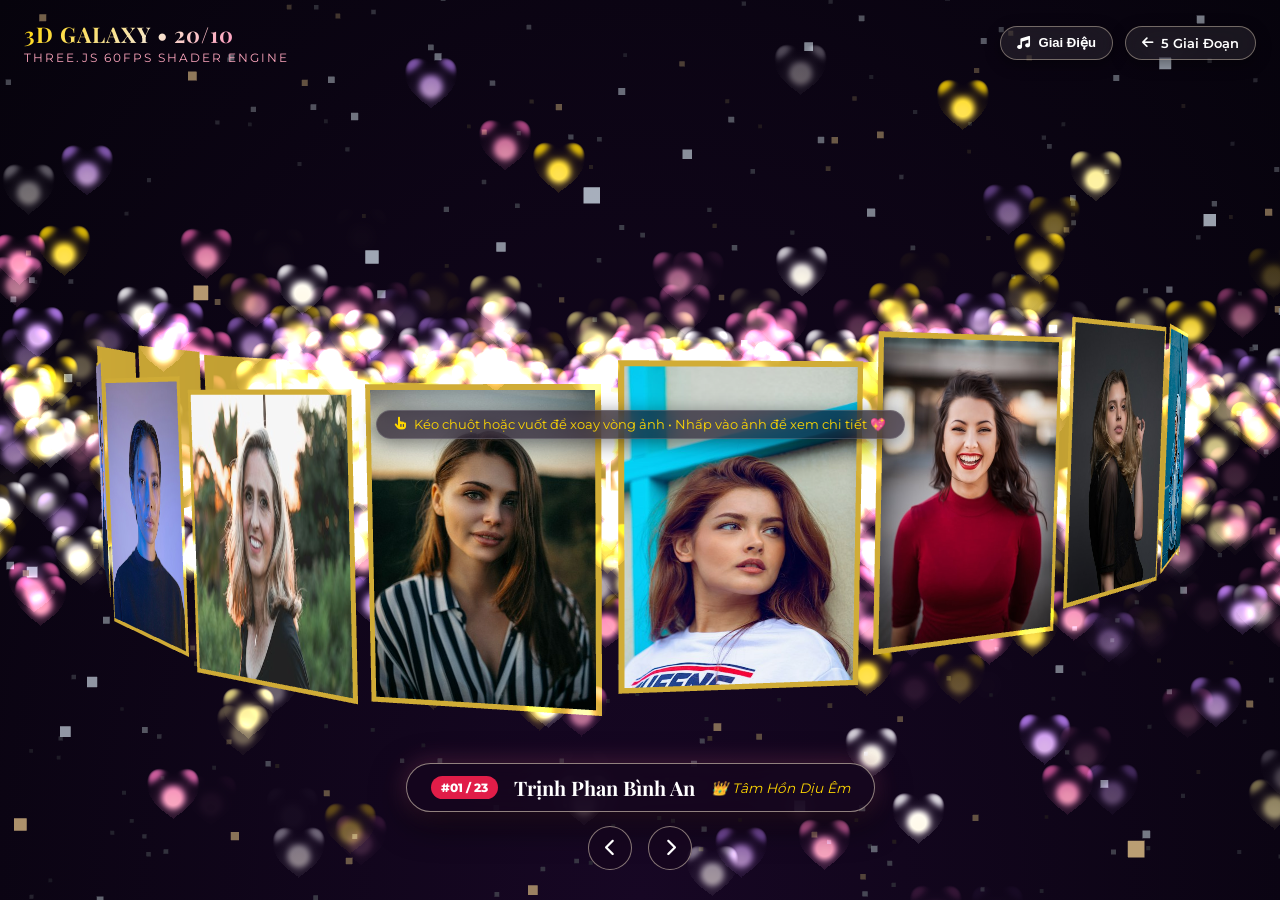
<file: galaxy_three.html>
<!DOCTYPE html>
<html lang="vi">
<head>
  <meta charset="UTF-8">
  <meta name="viewport" content="width=device-width, initial-scale=1.0, user-scalable=no">
  <title>Thiên Hà 3D 20/10 - Three.js WebGL 60FPS Experience</title>

  <!-- Local Google Fonts (Offline Ready) -->
  <link rel="stylesheet" href="libs/google-fonts.css">

  <!-- Font Awesome Pro / Free Icons (Offline Ready) -->
  <link rel="stylesheet" href="libs/fontawesome/css/all.min.css">

  <!-- Three.js r128 Library (Offline Ready) -->
  <script src="libs/three.min.js"></script>

  <style>
    * {
      box-sizing: border-box;
      margin: 0;
      padding: 0;
      -webkit-tap-highlight-color: transparent;
    }

    body, html {
      width: 100%;
      height: 100%;
      overflow: hidden;
      background: radial-gradient(ellipse at bottom, #170724 0%, #06030c 100%);
      font-family: 'Montserrat', sans-serif;
      color: #ffffff;
      touch-action: none;
    }

    /* Khung chứa WebGL Canvas */
    #threeCanvasContainer {
      position: absolute;
      top: 0;
      left: 0;
      width: 100%;
      height: 100%;
      z-index: 1;
    }

    /* Lớp giao diện HUD (Heads-Up Display) */
    .galaxy-hud {
      position: absolute;
      top: 0;
      left: 0;
      width: 100%;
      height: 100%;
      z-index: 10;
      pointer-events: none;
      display: flex;
      flex-direction: column;
      justify-content: space-between;
      padding: 20px 24px;
    }

    /* Header thanh tiêu đề */
    .hud-header {
      display: flex;
      justify-content: space-between;
      align-items: center;
      pointer-events: all;
    }

    .brand-title {
      font-family: 'Playfair Display', serif;
      font-size: 1.35rem;
      font-weight: 700;
      background: linear-gradient(135deg, #ffd700, #f7e7ce, #ff69b4);
      -webkit-background-clip: text;
      -webkit-text-fill-color: transparent;
      letter-spacing: 1px;
    }

    .brand-subtitle {
      font-size: 0.75rem;
      color: #fca5bc;
      letter-spacing: 2px;
      text-transform: uppercase;
      display: block;
      margin-top: 2px;
    }

    .hud-actions {
      display: flex;
      gap: 12px;
    }

    .hud-btn {
      background: rgba(255, 255, 255, 0.08);
      border: 1px solid rgba(247, 231, 206, 0.4);
      backdrop-filter: blur(16px);
      color: #ffffff;
      padding: 8px 16px;
      border-radius: 30px;
      font-size: 0.82rem;
      font-weight: 600;
      cursor: pointer;
      display: inline-flex;
      align-items: center;
      gap: 8px;
      transition: all 0.3s cubic-bezier(0.25, 1, 0.5, 1);
      box-shadow: 0 4px 15px rgba(0, 0, 0, 0.4);
      text-decoration: none;
    }

    .hud-btn:hover {
      background: linear-gradient(135deg, #e11d48, #ff4b7d);
      border-color: #ffd700;
      box-shadow: 0 0 20px rgba(255, 215, 0, 0.6);
      transform: translateY(-2px);
    }

    /* Chỉ dẫn tương tác ở giữa */
    .hud-center-hint {
      text-align: center;
      pointer-events: none;
      animation: floatHint 3s ease-in-out infinite alternate;
      margin-top: 20px;
    }

    .hint-badge {
      display: inline-flex;
      align-items: center;
      gap: 8px;
      background: rgba(18, 5, 26, 0.65);
      border: 1px solid rgba(255, 255, 255, 0.15);
      backdrop-filter: blur(12px);
      padding: 6px 18px;
      border-radius: 20px;
      font-size: 0.8rem;
      color: #ffd700;
      box-shadow: 0 4px 20px rgba(0, 0, 0, 0.5);
    }

    @keyframes floatHint {
      0% { transform: translateY(0); opacity: 0.8; }
      100% { transform: translateY(-6px); opacity: 1; }
    }

    /* Thanh thông tin bạn nữ ở dưới cùng */
    .hud-footer {
      display: flex;
      flex-direction: column;
      align-items: center;
      gap: 14px;
      pointer-events: all;
      margin-bottom: 10px;
    }

    /* Thanh Focus Banner */
    .focus-card-banner {
      background: rgba(22, 6, 30, 0.85);
      border: 1.5px solid rgba(247, 231, 206, 0.55);
      backdrop-filter: blur(20px);
      border-radius: 35px;
      padding: 10px 24px;
      display: flex;
      align-items: center;
      gap: 16px;
      box-shadow: 0 10px 35px rgba(0, 0, 0, 0.75), 0 0 25px rgba(255, 105, 180, 0.3);
      max-width: 90%;
      cursor: pointer;
      transition: all 0.3s;
    }

    .focus-card-banner:hover {
      border-color: #ffd700;
      box-shadow: 0 0 35px #ffd700;
      transform: scale(1.03);
    }

    .banner-idx {
      background: #e11d48;
      color: #ffffff;
      padding: 4px 10px;
      border-radius: 12px;
      font-size: 0.78rem;
      font-weight: 800;
    }

    .banner-name {
      font-family: 'Playfair Display', serif;
      font-size: 1.25rem;
      font-weight: 700;
      color: #ffffff;
    }

    .banner-title {
      font-size: 0.85rem;
      color: #ffd700;
      font-style: italic;
    }

    /* Điều khiển xoay Trái / Phải */
    .carousel-arrows-bar {
      display: flex;
      gap: 16px;
    }

    .arrow-round-btn {
      width: 44px;
      height: 44px;
      border-radius: 50%;
      background: rgba(22, 6, 30, 0.75);
      border: 1px solid rgba(247, 231, 206, 0.5);
      backdrop-filter: blur(12px);
      color: #ffffff;
      font-size: 1.1rem;
      display: flex;
      align-items: center;
      justify-content: center;
      cursor: pointer;
      transition: all 0.25s;
    }

    .arrow-round-btn:hover {
      background: #e11d48;
      border-color: #ffd700;
      transform: scale(1.15);
      box-shadow: 0 0 18px #ffd700;
    }

    /* Modal Chi Tiết Lời Chúc (Spotlight Modal) */
    .spotlight-modal {
      position: fixed;
      top: 0;
      left: 0;
      width: 100vw;
      height: 100vh;
      background: rgba(6, 3, 12, 0.85);
      backdrop-filter: blur(16px);
      z-index: 100;
      display: none;
      justify-content: center;
      align-items: center;
      padding: 20px;
    }

    .spotlight-modal.show {
      display: flex;
    }

    .modal-box {
      background: linear-gradient(135deg, #1c092c, #2d0a3d);
      border: 2px solid #ffd700;
      border-radius: 28px;
      max-width: 440px;
      width: 100%;
      padding: 28px;
      text-align: center;
      position: relative;
      box-shadow: 0 25px 70px rgba(0, 0, 0, 0.9), 0 0 40px rgba(255, 105, 180, 0.4);
      animation: zoomModal 0.35s cubic-bezier(0.25, 1, 0.5, 1);
    }

    @keyframes zoomModal {
      from { transform: scale(0.85); opacity: 0; }
      to { transform: scale(1); opacity: 1; }
    }

    .btn-close-modal {
      position: absolute;
      top: 14px;
      right: 18px;
      background: none;
      border: none;
      color: #ffffff;
      font-size: 1.6rem;
      cursor: pointer;
    }

    .modal-crown-tag {
      font-size: 0.82rem;
      color: #ffd700;
      font-weight: 700;
      letter-spacing: 1px;
      margin-bottom: 8px;
    }

    .modal-girl-name {
      font-family: 'Playfair Display', serif;
      font-size: 1.65rem;
      font-weight: 700;
      margin-bottom: 4px;
      color: #ffffff;
    }

    .modal-dob {
      font-size: 0.82rem;
      color: #fca5bc;
      margin-bottom: 18px;
    }

    .modal-wish-content {
      background: rgba(255, 255, 255, 0.05);
      border: 1px solid rgba(255, 255, 255, 0.1);
      border-radius: 18px;
      padding: 16px 20px;
      font-size: 0.95rem;
      line-height: 1.6;
      color: #fce7f3;
      font-style: italic;
      margin-bottom: 20px;
    }

    .modal-btn-done {
      background: linear-gradient(135deg, #e11d48, #ff4b7d);
      border: 1px solid #ffd700;
      color: #ffffff;
      padding: 10px 28px;
      border-radius: 25px;
      font-weight: 700;
      cursor: pointer;
      font-size: 0.9rem;
      box-shadow: 0 0 20px rgba(225, 29, 72, 0.6);
    }

    @media (max-width: 768px) {
      .galaxy-hud { padding: 14px 16px; }
      .brand-title { font-size: 1.15rem; }
      .brand-subtitle { font-size: 0.65rem; }
      .banner-name { font-size: 1.05rem; }
      .banner-title { font-size: 0.75rem; }
      .focus-card-banner { padding: 8px 16px; gap: 10px; }
    }
  </style>
</head>
<body>

  <!-- Khung Canvas Three.js WebGL -->
  <div id="threeCanvasContainer"></div>

  <!-- Giao diện HUD -->
  <div class="galaxy-hud">
    <!-- Header -->
    <header class="hud-header">
      <div>
        <h1 class="brand-title">3D GALAXY • 20/10</h1>
        <span class="brand-subtitle">THREE.JS 60FPS SHADER ENGINE</span>
      </div>
      <div class="hud-actions">
        <button class="hud-btn" id="btnAudioToggle">
          <i class="fa-solid fa-music"></i> <span>Giai Điệu</span>
        </button>
        <a href="index.html" class="hud-btn">
          <i class="fa-solid fa-arrow-left"></i> <span>5 Giai Đoạn</span>
        </a>
      </div>
    </header>

    <!-- Hướng dẫn tương tác -->
    <div class="hud-center-hint">
      <div class="hint-badge">
        <i class="fa-solid fa-hand-pointer fa-bounce"></i>
        <span>Kéo chuột hoặc vuốt để xoay vòng ảnh • Nhấp vào ảnh để xem chi tiết 💖</span>
      </div>
    </div>

    <!-- Footer điều khiển -->
    <footer class="hud-footer">
      <!-- Thanh vinh danh bạn nữ đang ở tiêu điểm -->
      <div class="focus-card-banner" id="focusCardBanner">
        <div class="banner-idx" id="bannerIndex">#01 / 23</div>
        <div class="banner-name" id="bannerName">Trịnh Phan Bình An</div>
        <div class="banner-title" id="bannerTitle">👑 Tâm Hồn Dịu Êm</div>
      </div>

      <!-- Nút điều hướng vòng xoay -->
      <div class="carousel-arrows-bar">
        <button class="arrow-round-btn" id="btnPrev3D" title="Bạn trước"><i class="fa-solid fa-chevron-left"></i></button>
        <button class="arrow-round-btn" id="btnNext3D" title="Bạn tiếp theo"><i class="fa-solid fa-chevron-right"></i></button>
      </div>
    </footer>
  </div>

  <!-- Modal Chi Tiết Từng Bạn Nữ -->
  <div class="spotlight-modal" id="spotlightModal">
    <div class="modal-box">
      <button class="btn-close-modal" id="btnCloseModal">&times;</button>
      <div class="modal-crown-tag" id="modalTag">👑 NÀNG THƠ LỚP 10B1</div>
      <h2 class="modal-girl-name" id="modalName">Trịnh Phan Bình An</h2>
      <p class="modal-dob" id="modalDob"><i class="fa-regular fa-calendar"></i> Sinh nhật: 19/05/2009</p>
      <div class="modal-wish-content" id="modalWish">
        "Chúc Bình An ngày 20/10 ngập tràn niềm vui, cuộc sống lúc nào cũng an yên và hạnh phúc đúng như tên gọi của bạn!"
      </div>
      <button class="modal-btn-done" id="btnModalDone">Gửi Yêu Thương ❤️</button>
    </div>
  </div>

  <!-- Tải file logic Three.js chính -->
  <script src="galaxy_three.js"></script>

  <script>
    // ==========================================================
    // KHỞI ĐỘNG HỆ THỐNG THREE.JS & HUD TƯƠNG TÁC
    // ==========================================================
    window.addEventListener('DOMContentLoaded', () => {
      // 1. Khởi tạo Three.js Scene trong #threeCanvasContainer
      window.ThreeGalaxy.init('threeCanvasContainer');

      // 2. Đồng bộ hóa khi người dùng nhấp vào ảnh trong không gian 3D
      let currentActiveIdx = 0;
      window.onThreeCardFocus = (index, student) => {
        currentActiveIdx = index;
        document.getElementById('bannerIndex').textContent = `#${String(index + 1).padStart(2, '0')} / 23`;
        document.getElementById('bannerName').textContent = student.name;
        document.getElementById('bannerTitle').textContent = `👑 ${student.title}`;

        // Mở Spotlight Modal
        document.getElementById('modalTag').innerHTML = `<i class="fa-solid fa-crown"></i> ${student.title.toUpperCase()}`;
        document.getElementById('modalName').textContent = student.name;
        document.getElementById('modalDob').innerHTML = `<i class="fa-regular fa-calendar"></i> Sinh nhật: ${student.dob}`;
        document.getElementById('modalWish').textContent = `"${student.wish}"`;
        document.getElementById('spotlightModal').classList.add('show');

        playCrystalSound();
      };

      // 3. Nút bấm Prev / Next trên HUD
      const STUDENTS_LIST = window.ThreeGalaxy.CONFIG;
      document.getElementById('btnPrev3D').addEventListener('click', () => {
        currentActiveIdx = (currentActiveIdx - 1 + 23) % 23;
        window.ThreeGalaxy.rotateToCard(currentActiveIdx, null);
        updateBannerOnly(currentActiveIdx);
      });

      document.getElementById('btnNext3D').addEventListener('click', () => {
        currentActiveIdx = (currentActiveIdx + 1) % 23;
        window.ThreeGalaxy.rotateToCard(currentActiveIdx, null);
        updateBannerOnly(currentActiveIdx);
      });

      // Nhấp vào Banner để mở Modal
      document.getElementById('focusCardBanner').addEventListener('click', () => {
        document.getElementById('spotlightModal').classList.add('show');
      });

      // Đóng Modal
      document.getElementById('btnCloseModal').addEventListener('click', () => {
        document.getElementById('spotlightModal').classList.remove('show');
      });
      document.getElementById('btnModalDone').addEventListener('click', () => {
        document.getElementById('spotlightModal').classList.remove('show');
      });

      function updateBannerOnly(idx) {
        // Lấy tên từ STUDENTS_DATA có sẵn trong galaxy_three.js
        const student = STUDENTS_DATA[idx];
        if (student) {
          document.getElementById('bannerIndex').textContent = `#${String(idx + 1).padStart(2, '0')} / 23`;
          document.getElementById('bannerName').textContent = student.name;
          document.getElementById('bannerTitle').textContent = `👑 ${student.title}`;
          playCrystalSound();
        }
      }

      // 4. Âm thanh Web Audio Synthesizer du dương lãng mạn
      let audioCtx = null;
      let isPlayingAudio = false;
      let melodyInterval = null;

      function playCrystalSound() {
        if (!audioCtx) audioCtx = new (window.AudioContext || window.webkitAudioContext)();
        if (audioCtx.state === 'suspended') audioCtx.resume();

        const osc = audioCtx.createOscillator();
        const gain = audioCtx.createGain();
        osc.type = 'sine';
        osc.frequency.setValueAtTime(880, audioCtx.currentTime);
        osc.frequency.exponentialRampToValueAtTime(1760, audioCtx.currentTime + 0.35);

        gain.gain.setValueAtTime(0.2, audioCtx.currentTime);
        gain.gain.exponentialRampToValueAtTime(0.001, audioCtx.currentTime + 0.6);

        osc.connect(gain);
        gain.connect(audioCtx.destination);
        osc.start();
        osc.stop(audioCtx.currentTime + 0.6);
      }

      const notes = [261.63, 293.66, 329.63, 349.23, 392.00, 440.00, 493.88, 523.25];
      function playNextMelodyNote() {
        if (!audioCtx || !isPlayingAudio) return;
        const note = notes[Math.floor(Math.random() * notes.length)];
        const osc = audioCtx.createOscillator();
        const gain = audioCtx.createGain();
        osc.type = 'triangle';
        osc.frequency.setValueAtTime(note, audioCtx.currentTime);
        gain.gain.setValueAtTime(0.08, audioCtx.currentTime);
        gain.gain.exponentialRampToValueAtTime(0.001, audioCtx.currentTime + 1.2);
        osc.connect(gain);
        gain.connect(audioCtx.destination);
        osc.start();
        osc.stop(audioCtx.currentTime + 1.2);
      }

      document.getElementById('btnAudioToggle').addEventListener('click', () => {
        if (!audioCtx) audioCtx = new (window.AudioContext || window.webkitAudioContext)();
        if (audioCtx.state === 'suspended') audioCtx.resume();

        isPlayingAudio = !isPlayingAudio;
        const btn = document.getElementById('btnAudioToggle');

        if (isPlayingAudio) {
          btn.innerHTML = '<i class="fa-solid fa-volume-high"></i> <span>Đang Phát</span>';
          btn.style.borderColor = '#ffd700';
          melodyInterval = setInterval(playNextMelodyNote, 1200);
          playNextMelodyNote();
        } else {
          btn.innerHTML = '<i class="fa-solid fa-music"></i> <span>Giai Điệu</span>';
          btn.style.borderColor = 'rgba(247, 231, 206, 0.4)';
          if (melodyInterval) clearInterval(melodyInterval);
        }
      });
    });
  </script>
</body>
</html>
</file>
<file: libs/google-fonts.css>
@font-face {
  font-family: 'Alex Brush';
  font-style: normal;
  font-weight: 400;
  font-display: swap;
  src: url(fonts/font_0.ttf) format('truetype');
}
@font-face {
  font-family: 'Be Vietnam Pro';
  font-style: normal;
  font-weight: 400;
  font-display: swap;
  src: url(fonts/font_1.ttf) format('truetype');
}
@font-face {
  font-family: 'Be Vietnam Pro';
  font-style: normal;
  font-weight: 500;
  font-display: swap;
  src: url(fonts/font_2.ttf) format('truetype');
}
@font-face {
  font-family: 'Be Vietnam Pro';
  font-style: normal;
  font-weight: 600;
  font-display: swap;
  src: url(fonts/font_3.ttf) format('truetype');
}
@font-face {
  font-family: 'Be Vietnam Pro';
  font-style: normal;
  font-weight: 700;
  font-display: swap;
  src: url(fonts/font_4.ttf) format('truetype');
}
@font-face {
  font-family: 'Dancing Script';
  font-style: normal;
  font-weight: 600;
  font-display: swap;
  src: url(fonts/font_5.ttf) format('truetype');
}
@font-face {
  font-family: 'Dancing Script';
  font-style: normal;
  font-weight: 700;
  font-display: swap;
  src: url(fonts/font_6.ttf) format('truetype');
}
@font-face {
  font-family: 'Montserrat';
  font-style: normal;
  font-weight: 400;
  font-display: swap;
  src: url(fonts/font_7.ttf) format('truetype');
}
@font-face {
  font-family: 'Montserrat';
  font-style: normal;
  font-weight: 600;
  font-display: swap;
  src: url(fonts/font_8.ttf) format('truetype');
}
@font-face {
  font-family: 'Montserrat';
  font-style: normal;
  font-weight: 700;
  font-display: swap;
  src: url(fonts/font_9.ttf) format('truetype');
}
@font-face {
  font-family: 'Montserrat';
  font-style: normal;
  font-weight: 800;
  font-display: swap;
  src: url(fonts/font_10.ttf) format('truetype');
}
@font-face {
  font-family: 'Playfair Display';
  font-style: normal;
  font-weight: 600;
  font-display: swap;
  src: url(fonts/font_11.ttf) format('truetype');
}
@font-face {
  font-family: 'Playfair Display';
  font-style: normal;
  font-weight: 700;
  font-display: swap;
  src: url(fonts/font_12.ttf) format('truetype');
}
@font-face {
  font-family: 'Playfair Display';
  font-style: normal;
  font-weight: 800;
  font-display: swap;
  src: url(fonts/font_13.ttf) format('truetype');
}
@font-face {
  font-family: 'Playfair Display';
  font-style: italic;
  font-weight: 600;
  font-display: swap;
  src: url(fonts/font_14.ttf) format('truetype');
}
@font-face {
  font-family: 'Playfair Display';
  font-style: italic;
  font-weight: 700;
  font-display: swap;
  src: url(fonts/font_15.ttf) format('truetype');
}
</file>
